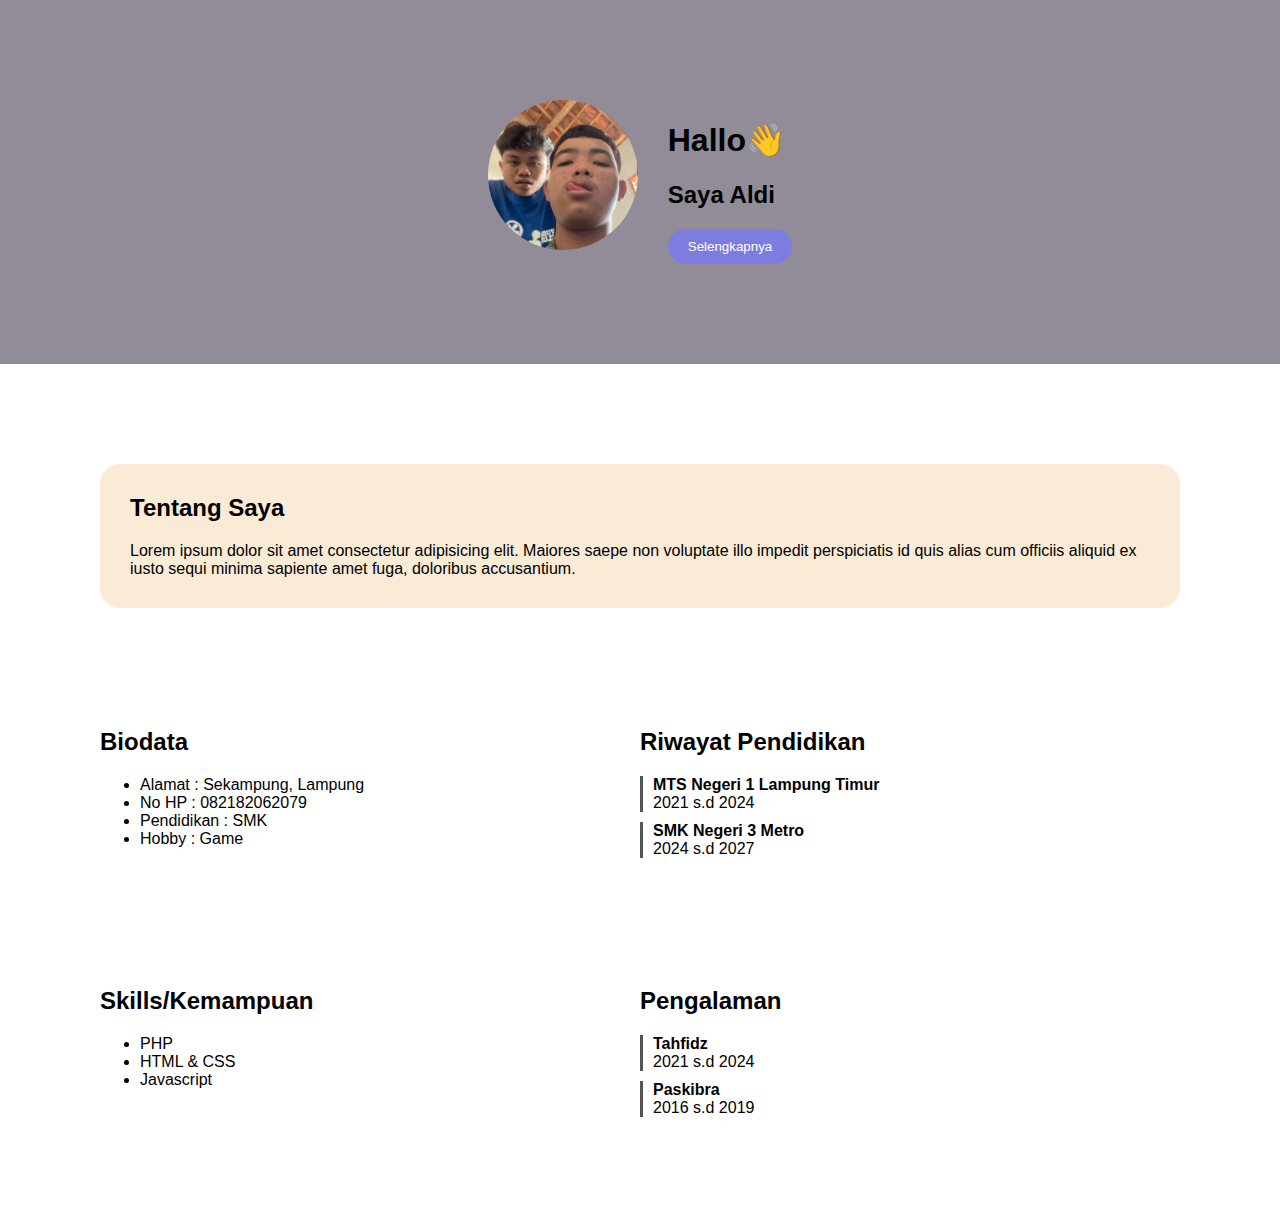
<file: index.html>
<!DOCTYPE html>
<html lang="en">
<head>
    <meta charset="UTF-8">
    <meta name="viewport" content="width=device-width, initial-scale=1.0">
    <title>Hello - My name is Aldi</title>
    <link rel="stylesheet" href="assets/css/style.css">
</head>
<body>

    <div class="hero">
        <div class="hero-picture">
            <img src="assets/img/ndekk.jpeg" alt="">
        </div>
        <div class="hero-desc">
            <h1> Hallo👋</h1>
            <h2> Saya Aldi </h2>
            <button>Selengkapnya</button>
        </div>
    </div>

    <div class="about">
        <h2>Tentang Saya</h2>
        <p>Lorem ipsum dolor sit amet consectetur adipisicing elit. Maiores saepe non voluptate illo impedit perspiciatis id quis alias cum officiis aliquid ex iusto sequi minima sapiente amet fuga, doloribus accusantium.</p>
    </div>

    <div class="data-portofolio">
        <div class="data-diri">
            <h2>Biodata</h2>
            <ul>
                <li>Alamat : Sekampung, Lampung</li>
                <li>No HP : 082182062079</li>
                <li>Pendidikan : SMK</li>
                <li>Hobby : Game</li>
            </ul>
        </div>
        <div class="riwayat-pendidikan">
            <h2>Riwayat Pendidikan</h2>
            <div class="riwayat-pendidikan-data">
                <b>MTS Negeri 1 Lampung Timur</b>
                <p>2021 s.d 2024</p>
            </div>
            <div class="riwayat-pendidikan-data">
                <b>SMK Negeri 3 Metro</b>
                <p>2024 s.d 2027</p>
            </div>
        </div>
    </div>
    <div class="data-portofolio">
        <div class="data-diri">
            <h2>Skills/Kemampuan</h2>
            <ul>
                <li>PHP</li>
                <li>HTML & CSS</li>
                <li>Javascript</li>
            </ul>
        </div>
        <div class="riwayat-pendidikan">
            <h2>Pengalaman</h2>
            <div class="riwayat-pendidikan-data">
                <b>Tahfidz</b>
                <p>2021 s.d 2024</p>
            </div>
            <div class="riwayat-pendidikan-data">
                <b>Paskibra</b>
                <p>2016 s.d 2019</p>
            </div>
        </div>
    </div>
    
</body>
</html>
</file>
<file: assets/css/style.css>
.header {
    padding: 30px 50px;
}

.bg-green {
    background-color: rgb(23, 196, 60);
}

body {
    font-family: 'Segoe UI', Tahoma, Geneva, Verdana, sans-serif;
    margin: 0;
}

.hero {
    display: flex;
    gap: 30px; /* untuk jarak antar element */
    padding: 100px 150px;
    justify-content: center;
    background-color: rgb(145, 140, 151);
}

.hero-picture img {
    border-radius: 100%;
    width: 150px;
    height: 150px;
    object-fit: cover;
    object-position: right;
}

.hero-desc button {
    padding: 10px 20px;
    background: rgb(125, 125, 224);
    color: white;
    border-radius: 20px;
    border: none;
}

.about {
    margin: 100px;
    background-color: antiquewhite;
    padding: 30px;
    border-radius: 20px;
}

.about h2 {
    margin-top: 0;
}
.about p {
    margin-bottom: 0;
}

.data-portofolio {
    margin: 100px;
    display: flex;
}
.data-diri {
    width: 50%;
}
.riwayat-pendidikan {
    width: 50%;
}
.riwayat-pendidikan-data {
    border-left: 3px solid #545454;
    padding-left: 10px;
    margin-bottom: 10px;
}
.riwayat-pendidikan-data p {
    margin: 0;
}


@media screen and (max-width: 900px) {
    .hero {
        display: block;
        text-align: center;
    }

    .data-portofolio {
        display: block;
        margin: 50px 100px;
    }

    .data-diri {
        margin-bottom: 50px;
    }

    .riwayat-pendidikan {
        margin-bottom: 50px;
    }
}
</file>
